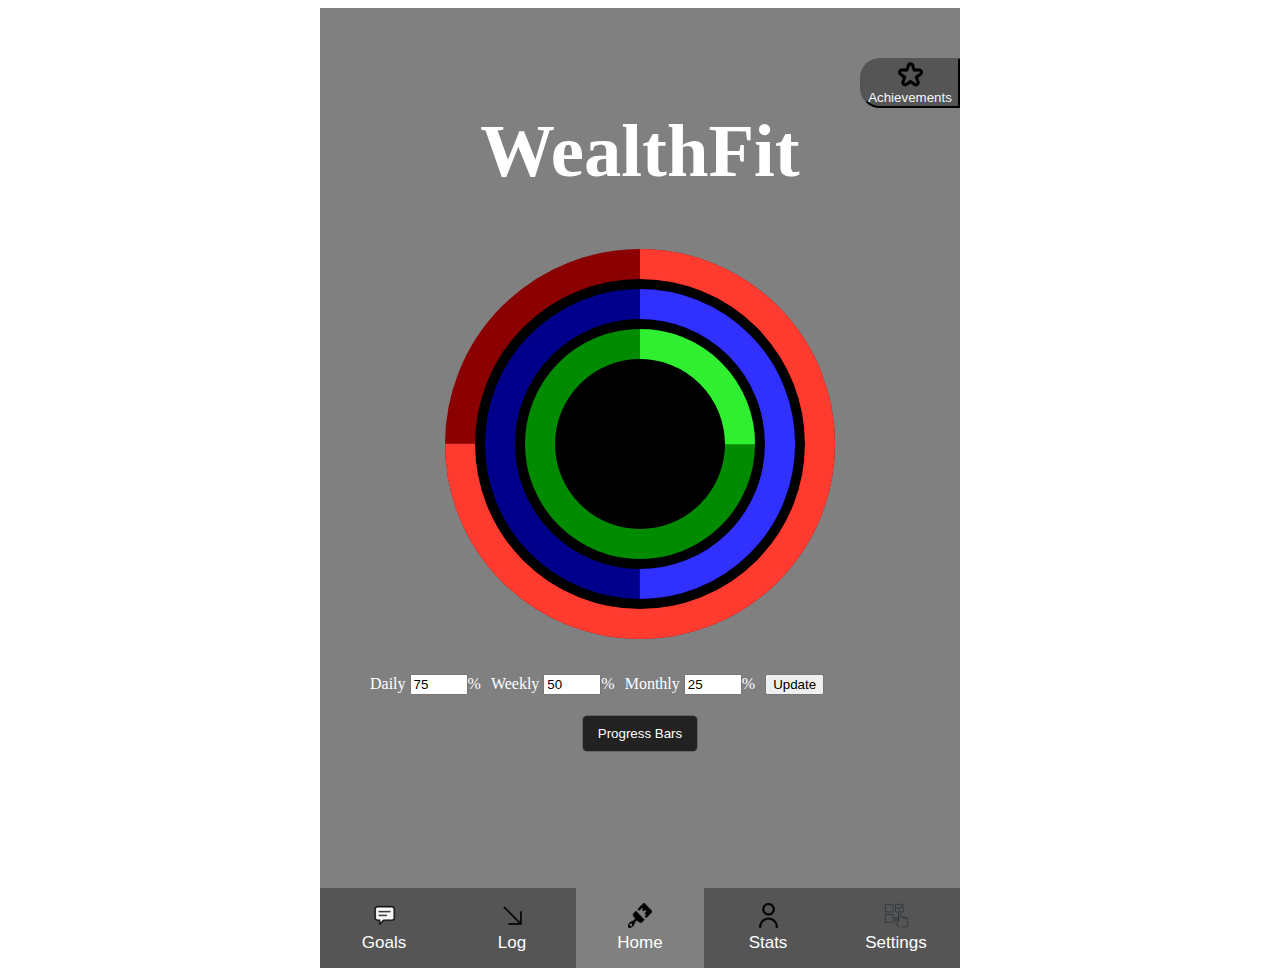
<file: 434/index.html>
<!DOCTYPE html>
<html lang="en">
  <head>
    <meta charset="UTF-8">
    <meta name="viewport" content="width=device-width, initial-scale=1.0">
    <title>Prototype - Home</title>
    <link rel="stylesheet" href="css/styles.css">
  </head>

  <body>
    <div class="device">
      <!-- Home Content with Progress Rings -->
      <div id="Home" class="tabcontent" style="display: block;">
        <h1>WealthFit</h1>
        <button class="achievements">
          <img src="assets/star.png" class="icon" alt="star"/>
          <br />Achievements
        </button>
        
        <div class="rings" id="rings">
          <svg width="400" height="400">
            <circle class="ringbg" cx="200" cy="200" r="180" stroke="#8B0000" stroke-width="30"/>
            <circle class="ringfill" id="daily" cx="200" cy="200" r="180" stroke="#FF3B30" stroke-width="30"/>
          </svg>

          <svg width="400" height="400">
            <circle class="ringbg" cx="200" cy="200" r="140" stroke="#00008B" stroke-width="30"/>
            <circle class="ringfill" id="weekly" cx="200" cy="200" r="140" stroke="#3030FF" stroke-width="30"/>
          </svg>

          <svg width="400" height="400">
            <circle class="ringbg" cx="200" cy="200" r="100" stroke="#008B00" stroke-width="30"/>
            <circle class="ringfill" id="monthly" cx="200" cy="200" r="100" stroke="#30EE30" stroke-width="30"/>
          </svg>
        </div>

        <div class="bars" id="bars">
          <div class="bar"><div class="bar-fill" id="dailybar" style="background:#FF3B30"></div></div>
          <div class="bar"><div class="bar-fill" id="weeklybar" style="background:#3030FF"></div></div>
          <div class="bar"><div class="bar-fill" id="monthlybar" style="background:#30EE30"></div></div>
        </div>

        <div class="controls">
          <label>Daily <input type="number" min="0" max="100" value="75" id="input1">% </label>
          <label>Weekly <input type="number" min="0" max="100" value="50" id="input2">% </label>
          <label>Monthly <input type="number" min="0" max="100" value="25" id="input3">% </label>
          <button onclick="updateRings()">Update</button>
        </div>

        <button class="toggle-btn" onclick="toggle()">Progress Bars</button>
      </div>

      <!-- Bottom Navigation -->
      <button class="tablink" onclick="window.location.href='goals.html'">
        <img src="assets/text_icon.png" class="icon" alt="goals"/>
        <br />Goals
      </button>
      <button class="tablink" onclick="window.location.href='log.html'">
        <img src="assets/lower_right_icon.png" class="icon" alt="log"/>
        <br />Log
      </button>
      <button class="tablink" style="background-color: grey;">
        <img src="assets/colors_icon.png" class="icon" alt="home" />
        <br />Home
      </button>
      <button class="tablink" onclick="window.location.href='stats.html'">
        <img src="assets/user.png" class="icon" alt="stats" />
        <br />Stats
      </button>
      <button class="tablink" onclick="window.location.href='settings.html'">
        <img src="assets/choices_icon.png" class="icon" alt="settings"/>
        <br />Settings
      </button>
    </div>

    <script src="js/main.js"></script>
  </body>
</html>
</file>
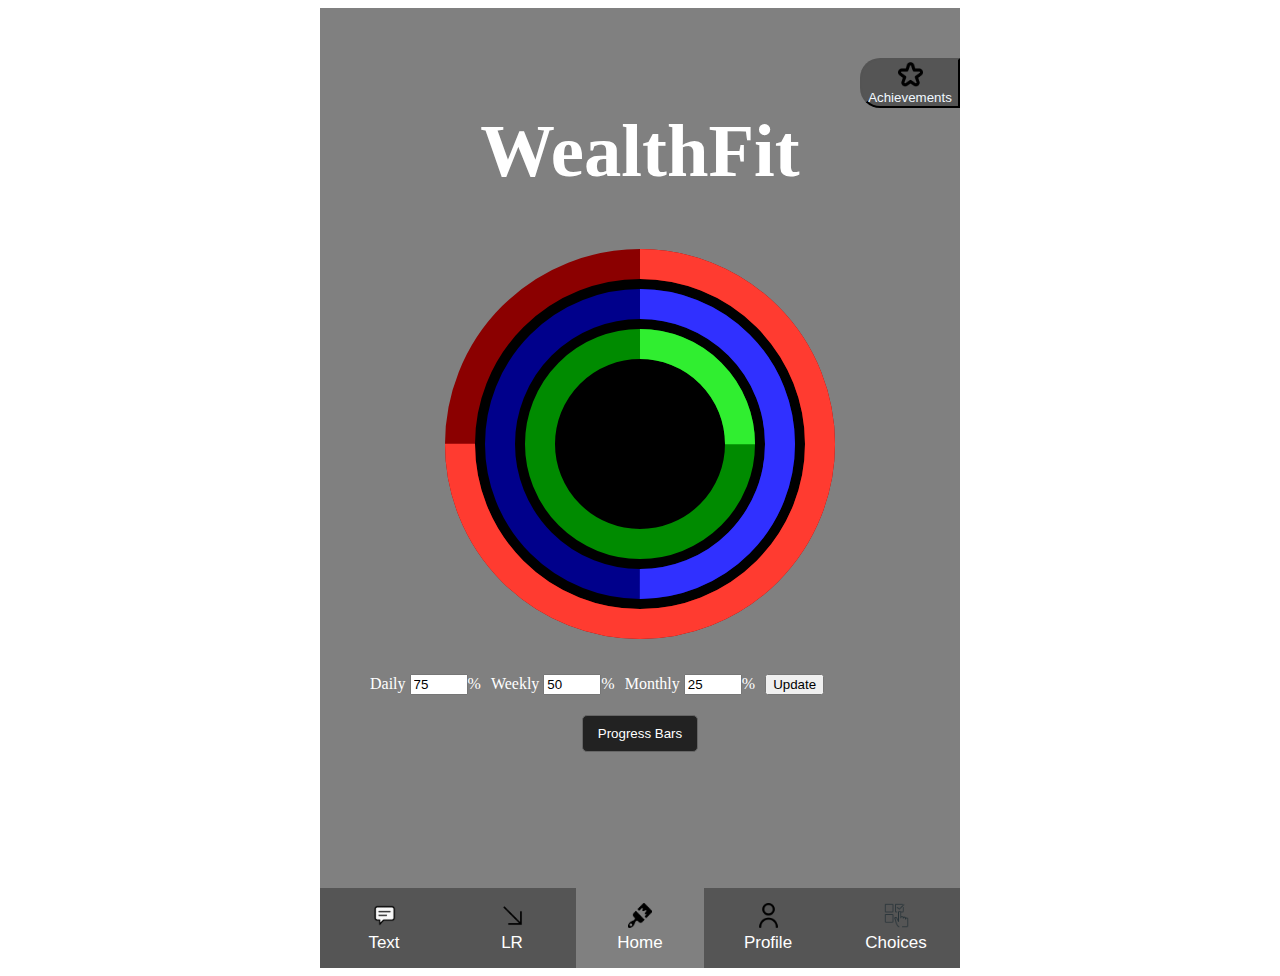
<file: 434/Example App.html>
<!DOCTYPE html>
<html lang="en">
  <head>
    <title>Prototype</title>
    <style>
      .device {
        margin: auto;
        width: 640px;
        height: 960px;
        overflow: hidden;
        background-color: powderblue;
        position: relative;
      }

      h1 {
        font-size: 56pt;
      }

      .tablink {
        background-color: #555;
        color: white;
        float: left;
        border: none;
        outline: none;
        cursor: pointer;
        padding: 14px 16px;
        font-size: 17px;
        width: 20%;
        height: 80px;
      }

      .tablink:hover {
        background-color: #777;
      }
    /*Styled buttons/tabs, some code structure taken from w3schools @ https://www.w3schools.com/howto/howto_js_tab_header.asp */
      .tabcontent {
        color: white;
        display: none;
        padding: 50px;
        text-align: center;
        height: 780px;
      }

      #Text {
        background-color: red;
      }
      #LR {
        background-color: orange;
      }
      #Colors {
        background-color: grey;
      }
      #Profile {
        background-color: green;
      }
      #Choices {
        background-color: blue;
      }

      .icon {
        height: 25px;
      }

      .clickable-image {
        height: 120px;
        cursor: pointer;
        border: 2px solid transparent;
        border-radius: 5px;
        transition: border-color 0.3s, transform 0.2s;
      }

      .clickable-image:hover {
        transform: scale(1.1);
      }

      .rings {
        position: relative;
        width: 400px;
        height: 400px;
        margin: auto;
      }

      svg {
        transform: rotate(-90deg); /* Start at top */
        position: absolute;
        top: 0;
        left: 0;
      }

      .ringback {
        stroke: #444;
        fill: none;
      }

      .ringfill {
        fill: none;
        stroke-linecap: butt;
      }

      .controls {
        margin-top: 30px;
        display: flex;
        gap: 10px;
      }

      input[type="number"] {
        width: 50px;
      }

      .toggle-btn {
        margin-top: 20px;
        background: #222222;
        color: white;
        border: 1px solid #666666;
        padding: 10px 15px;
        border-radius: 5px;
      }

      .bars {
        display: none;
        flex-direction: column;
        gap: 40px;
        width: 500px;
        margin:auto;
      }

      .bar {
        background: #222222;
        height: 50px;
        border-radius: 20px;
        overflow: hidden;
      }

      .bar-fill {
        height: 100%;
        width: 0%;
      }

      .achievements {
        position: absolute;
        top: 50px;
        height: 50px;
        width: 100px;
        background-color: #555555;
        right: 0px;
        border-top-left-radius: 20px;
        border-bottom-left-radius: 20px;
        color: aliceblue;
      }
    </style>
  </head>

  <body>
    <div class="device">
      <!-- TAB 1 -->
      <div id="Text" class="tabcontent">
        <h1>Text Screen</h1>
        <div style="height: 700px; width: 500px; overflow: auto; padding: 10px">
          Lorem ipsum dolor sit amet, consectetur adipiscing elit. Fusce turpis
          risus, feugiat at congue et, vehicula in quam. Vestibulum ante ipsum
          primis in faucibus orci luctus et ultrices posuere cubilia curae; In
          cursus accumsan porta. Suspendisse nisi odio, aliquet ut risus ut,
          vestibulum sodales tortor. Mauris efficitur egestas porta. Morbi
          luctus, velit sed sodales blandit, leo risus condimentum orci, eget
          tristique augue purus id mi. Nulla lobortis et felis sit amet
          sagittis. Aliquam erat volutpat. Integer arcu nisl, eleifend placerat
          sapien eu, tincidunt tempor turpis. Donec nulla urna, faucibus non
          molestie pulvinar, tristique vel nunc. Aliquam in fringilla sapien.
          Nam malesuada mi eu mauris efficitur, at consectetur est consectetur.
          Vivamus aliquam turpis ac viverra ultrices. Nunc sed quam in erat
          dapibus egestas. In vitae dolor et libero gravida gravida. Vivamus id
          velit hendrerit risus egestas molestie. Integer auctor tincidunt diam,
          eget consectetur urna tincidunt at. In vitae hendrerit risus, tempor
          tincidunt libero. Nam vitae volutpat magna. Nulla vulputate dictum
          dolor sit amet sodales. In non ornare nibh. Integer quis turpis
          tellus. Sed dapibus pellentesque pellentesque. Nullam et blandit diam.
          Vestibulum efficitur vehicula ex, sed commodo nibh mollis non. Nunc in
          magna a mauris posuere dictum vitae et est. Mauris aliquam mattis
          massa vel imperdiet. Sed eget scelerisque enim. Curabitur at mattis
          nibh. Vivamus at mi est. Nam molestie leo erat, at vestibulum mi
          varius id. Nunc in libero nec leo eleifend varius. Donec sagittis
          scelerisque erat nec tempus. Interdum et malesuada fames ac ante ipsum
          primis in faucibus. Donec convallis semper mi at aliquet. Nunc quis
          nulla ac mi tincidunt molestie. Nullam posuere efficitur sem, vel
          congue sem venenatis porta. Etiam mollis vestibulum eros, non
          tincidunt dui porta id. Nam vitae ipsum aliquam, elementum enim et,
          venenatis felis. Donec porta placerat faucibus. Proin viverra
          consequat tortor, sed imperdiet arcu viverra a. Morbi nec massa eget
          urna pulvinar maximus. Fusce ultrices nisi nec odio commodo maximus.
          Phasellus fringilla posuere libero sit amet blandit. In volutpat
          consectetur nisi, sit amet malesuada erat faucibus vel. Morbi suscipit
          laoreet augue, in elementum ipsum. Morbi egestas, sem nec faucibus
          eleifend, turpis est egestas risus, ac sodales purus lacus sit amet
          leo. In molestie neque vitae lorem vestibulum molestie. Nunc quis nisi
          vitae diam ultrices porttitor ut a libero. Sed sed ligula luctus diam
          laoreet vehicula a efficitur lectus. Vivamus placerat varius viverra.
          Nunc fermentum nisl quis lorem molestie commodo. In hac habitasse
          platea dictumst. Curabitur sit amet risus aliquet, aliquam nisl ut,
          condimentum metus. Duis tellus nisi, rutrum in lacus eu, tincidunt
          dictum felis. Sed ut ligula auctor, laoreet orci sit amet, consectetur
          felis. Donec facilisis rhoncus dolor quis hendrerit. Suspendisse sit
          amet rutrum felis. Sed vel augue accumsan, sagittis enim interdum,
          aliquam augue. Donec sit amet ultrices leo. Pellentesque consectetur
          porta risus eu ultricies. Curabitur at consectetur neque, et finibus
          quam. Nullam vitae orci sit amet libero rhoncus porta. Donec volutpat
          dolor id ex commodo dignissim. Phasellus ut mauris lacus. Donec
          convallis, sapien ac rhoncus condimentum, turpis lacus congue sem,
          eget feugiat urna dui vel nisl. Etiam mollis, nibh dapibus imperdiet
          finibus, nunc quam dignissim sem, quis porttitor sapien quam vitae
          nulla. Phasellus pretium malesuada risus ac dapibus. Praesent quis
          tellus vel felis tristique volutpat sit amet et dolor. In hac
          habitasse platea dictumst. Vivamus in scelerisque augue, luctus
          interdum mi. Curabitur faucibus mollis turpis sed sagittis. Cras
          commodo suscipit erat, at maximus dolor dapibus a. Etiam fringilla
          dapibus ultrices. Nunc interdum nibh justo, ut bibendum lorem vehicula
          non. Nunc magna ante, elementum sit amet auctor a, consectetur sit
          amet quam. Ut feugiat id ipsum quis laoreet. Maecenas tincidunt
          facilisis tellus non tristique. Fusce rhoncus erat ac mi consectetur
          condimentum. Donec id turpis eu nisl iaculis ultricies. Maecenas ut
          metus vitae velit porttitor iaculis ut id dui. Donec convallis
          tincidunt faucibus. Etiam ut libero felis. Cras egestas ex dui, et
          viverra ante consectetur ut. Donec tincidunt risus nec massa
          elementum, vitae congue nisl lacinia. Curabitur tincidunt quam non
          metus ultrices ullamcorper. Etiam aliquam porttitor dui, id porttitor
          erat sagittis a. Praesent sit amet convallis arcu. Quisque ornare sem
          nec cursus dictum. Nunc id ipsum felis. Aliquam sem arcu, dictum sed
          magna et, lobortis rutrum nulla. Fusce rutrum purus magna, at bibendum
          nisi ornare nec. Nulla varius sodales venenatis.
        </div>
      </div>

      <!-- TAB 2 -->
      <div id="LR" class="tabcontent">
        <h1>Text in Lower Right Corner</h1>
        <div
          style="
            position: absolute;
            bottom: 100px;
            right: 50px;
            text-align: right;
          "
        >
          <p>Down Here</p>
        </div>
      </div>

      <!-- TAB 3 -->
      <div id="Colors" class="tabcontent">
        <h1>WealthFit</h1>
        <button class="achievements">
          <img src ="assets/star.png" class="icon" alt = 'star'/>
          <br />Achievements
        </button>
        
        <div class="rings" id = 'rings'>

        <svg width="400" height="400">
          <circle class="ringbg" cx="200" cy="200" r="180" stroke="#8B0000" stroke-width="30"/>
          <circle class="ringfill" id="daily" cx="200" cy="200" r="180" stroke="#FF3B30" stroke-width="30"/>
        </svg>

        <svg width="400" height="400">
          <circle class="ringbg" cx="200" cy="200" r="140" stroke="#00008B" stroke-width="30"/>
          <circle class="ringfill" id="weekly" cx="200" cy="200" r="140" stroke="#3030FF" stroke-width="30"/>
        </svg>

        <svg width="400" height="400">
          <circle class="ringbg" cx="200" cy="200" r="100" stroke="#008B00" stroke-width="30"/>
          <circle class="ringfill" id="monthly" cx="200" cy="200" r="100" stroke="#30EE30" stroke-width="30"/>
        </svg>
      </div>

      <div class="bars" id="bars">
        <div class="bar"><div class="bar-fill" id="dailybar" style="background:#FF3B30"></div></div>
        <div class="bar"><div class="bar-fill" id="weeklybar" style="background:#3030FF"></div></div>
        <div class="bar"><div class="bar-fill" id="monthlybar" style="background:#30EE30"></div></div>
      </div>

      <div class="controls">
        <label>Daily <input type="number" min="0" max="100" value="75" id="input1">% </label>
        <label>Weekly <input type="number" min="0" max="100" value="50" id="input2">% </label>
        <label>Monthly <input type="number" min="0" max="100" value="25" id="input3">% </label>
        <button onclick="updateRings()">Update</button>
      </div>

      <button class="toggle-btn" onclick="toggle()">Progress Bars</button>

      <script>
        let showingRings = true;

        function setProgress(ringId, percent, radius) {
          const circle = document.getElementById(ringId);
          const circumference = 2 * Math.PI * radius;
          const offset = circumference * (1 - percent / 100);
          circle.style.strokeDasharray = circumference;
          circle.style.strokeDashoffset = offset;
        }

        function setBarProgress(barId, percent) {
          const bar = document.getElementById(barId);
          bar.style.width = percent + '%';
        }

        function updateRings() {
          const val1 = document.getElementById('input1').value;
          const val2 = document.getElementById('input2').value;
          const val3 = document.getElementById('input3').value;

          setProgress('daily', val1, 180);
          setProgress('weekly', val2, 140);
          setProgress('monthly', val3, 100);
          setBarProgress('dailybar', val1);
          setBarProgress('weeklybar', val2);
          setBarProgress('monthlybar', val3);
        }

        function setBarProgress(barId, percent) {
          const bar = document.getElementById(barId);
          bar.style.width = percent + '%';
        }

        function toggle() {
          showingRings = !showingRings;
          if(showingRings){
            document.getElementById('rings').style.display = 'block';
          document.getElementById('bars').style.display = 'none';
          document.querySelector('.toggle-btn').textContent = 'Progress Bars';
          }else{
            document.getElementById('rings').style.display = 'none';
            document.getElementById('bars').style.display ='flex';
            document.querySelector('.toggle-btn').textContent ='Progress Rings';
          }
          
        }

        updateRings();

        </script>
      </div>

      <!-- TAB 4 -->
      <div id="Profile" class="tabcontent">
        <h1>User Profile</h1>
        <img
          src="assets/profile_icon.png"
          class="clickable-image"
          onclick="profileImageClicked('ProfileNotification')"
          alt="Click me!"
        />
        <p style="font-weight: bold; font-size: 46px">John Doe</p>

        <div style="
            display: none;
            background-color: grey;
            width: fit-content;
            padding: 10px;
            align-items: center;
            gap:20px;
            justify-content: center;
            margin: 0 auto;"
          id="ProfileNotification"
        >
          <p style="font-size: 20px; margin: 0">You got a notification</p>
          <button
            onclick="document.getElementById('ProfileNotification').style.display = 'none';"
          >
            Dismiss
          </button>
        </div>
      </div>

      <!-- TAB 5 -->
      <div id="Choices" class="tabcontent">
        <h1>Choices Screen</h1>
        <h1>Appetizer:</h1>
        <input type="radio" id="salad" name="appetizer" value="Salad" />
        <label for="salad">Salad</label><br />
        <input type="radio" id="soup" name="appetizer" value="Soup" />
        <label for="soup">Soup</label><br />

        <h1>Entree:</h1>
        <select name="entrees" id="entrees">
          <option value="Steak">Steak</option>
          <option value="Chicken">Chicken</option>
          <option value="Fish">Fish</option>
          <option value="Vegetarian">Vegetarian</option>
        </select>

        <br /><br />
        <button onclick="showSelection()">Show Selection</button>
        <br />
        <textarea
          id="selectionResult"
          rows="3"
          cols="40"
          readonly
          style="margin-top: 10px"
        ></textarea>
      </div>

      
      <!-- BOTTOM NAVIGATION, some code structure taken from w3schools @ https://www.w3schools.com/howto/howto_js_tab_header.asp  -->
      <button class="tablink" onclick="openTab('Text', this, 'red')">
        <img src="assets/text_icon.png" class="icon" alt = 'text'/>
        <br />Text
      </button>
      <button class="tablink" onclick="openTab('LR', this, 'orange')">
        <img src="assets/lower_right_icon.png" class="icon" alt = 'lr'/>
        <br />LR
      </button>
      <button class="tablink" onclick="openTab('Colors', this, 'grey')" id="defaultOpen">
        <img src="assets/colors_icon.png" class="icon" alt = 'choices' />
        <br />Home
      </button>
      <button class="tablink" onclick="openTab('Profile', this, 'green')">
        <img src="assets/user.png" class="icon" alt = 'choices' />
        <br />Profile
      </button>
      <button class="tablink" onclick="openTab('Choices', this, 'blue')" >
        <img src ="assets/choices_icon.png" class="icon" alt = 'choices'/>
        <br />Choices
      </button>
      

      <!-- SHARED SCRIPT, some code structure taken from w3schools @ https://www.w3schools.com/howto/howto_js_tab_header.asp -->
      <script>
        function openTab(name, elmnt, color) {
          var i, tabcontent, tablinks;
          tabcontent = document.getElementsByClassName("tabcontent");
          for (i = 0; i < tabcontent.length; i++) {
            tabcontent[i].style.display = "none";
          }
          tablinks = document.getElementsByClassName("tablink");
          for (i = 0; i < tablinks.length; i++) {
            tablinks[i].style.backgroundColor = "";
          }
          document.getElementById(name).style.display = "block";
          elmnt.style.backgroundColor = color;
        }

        function profileImageClicked(id) {
          if (id) {
            var el = document.getElementById(id);
            if (el) el.style.display = "flex";
          }
        }

        function showSelection() {
          const appetizer = document.querySelector(
            'input[name="appetizer"]:checked'
          );
          const entree = document.getElementById("entrees").value;
          let result = "";
          if (appetizer) {
            result += "Appetizer: " + appetizer.value + "\n";
          } else {
            result += "Appetizer: (none selected)\n";
          }
          result += "Entree: " + entree;
          document.getElementById("selectionResult").value = result;
        }


        document.getElementById("defaultOpen").click();
      </script>
    </div>
  </body>
</html>
</file>
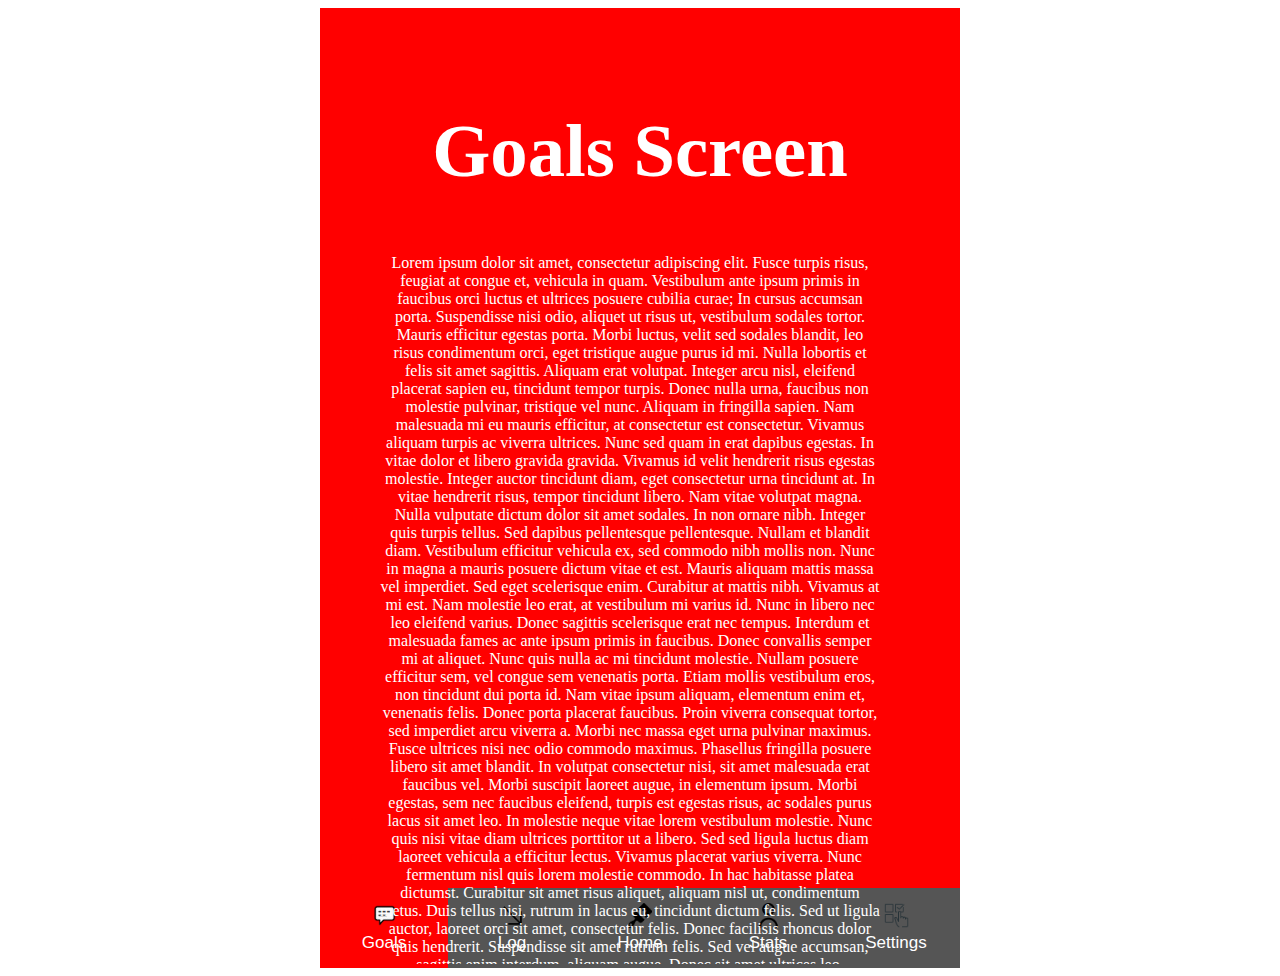
<file: 434/goals.html>
<!DOCTYPE html>
<html lang="en">
  <head>
    <meta charset="UTF-8">
    <meta name="viewport" content="width=device-width, initial-scale=1.0">
    <title>Prototype - Goals</title>
    <link rel="stylesheet" href="css/styles.css">
  </head>

  <body>
    <div class="device">
      <!-- Goals Content -->
      <div id="Goals" class="tabcontent" style="display: block;">
        <h1>Goals Screen</h1>
        <div style="height: 700px; width: 500px; overflow: auto; padding: 10px">
          Lorem ipsum dolor sit amet, consectetur adipiscing elit. Fusce turpis
          risus, feugiat at congue et, vehicula in quam. Vestibulum ante ipsum
          primis in faucibus orci luctus et ultrices posuere cubilia curae; In
          cursus accumsan porta. Suspendisse nisi odio, aliquet ut risus ut,
          vestibulum sodales tortor. Mauris efficitur egestas porta. Morbi
          luctus, velit sed sodales blandit, leo risus condimentum orci, eget
          tristique augue purus id mi. Nulla lobortis et felis sit amet
          sagittis. Aliquam erat volutpat. Integer arcu nisl, eleifend placerat
          sapien eu, tincidunt tempor turpis. Donec nulla urna, faucibus non
          molestie pulvinar, tristique vel nunc. Aliquam in fringilla sapien.
          Nam malesuada mi eu mauris efficitur, at consectetur est consectetur.
          Vivamus aliquam turpis ac viverra ultrices. Nunc sed quam in erat
          dapibus egestas. In vitae dolor et libero gravida gravida. Vivamus id
          velit hendrerit risus egestas molestie. Integer auctor tincidunt diam,
          eget consectetur urna tincidunt at. In vitae hendrerit risus, tempor
          tincidunt libero. Nam vitae volutpat magna. Nulla vulputate dictum
          dolor sit amet sodales. In non ornare nibh. Integer quis turpis
          tellus. Sed dapibus pellentesque pellentesque. Nullam et blandit diam.
          Vestibulum efficitur vehicula ex, sed commodo nibh mollis non. Nunc in
          magna a mauris posuere dictum vitae et est. Mauris aliquam mattis
          massa vel imperdiet. Sed eget scelerisque enim. Curabitur at mattis
          nibh. Vivamus at mi est. Nam molestie leo erat, at vestibulum mi
          varius id. Nunc in libero nec leo eleifend varius. Donec sagittis
          scelerisque erat nec tempus. Interdum et malesuada fames ac ante ipsum
          primis in faucibus. Donec convallis semper mi at aliquet. Nunc quis
          nulla ac mi tincidunt molestie. Nullam posuere efficitur sem, vel
          congue sem venenatis porta. Etiam mollis vestibulum eros, non
          tincidunt dui porta id. Nam vitae ipsum aliquam, elementum enim et,
          venenatis felis. Donec porta placerat faucibus. Proin viverra
          consequat tortor, sed imperdiet arcu viverra a. Morbi nec massa eget
          urna pulvinar maximus. Fusce ultrices nisi nec odio commodo maximus.
          Phasellus fringilla posuere libero sit amet blandit. In volutpat
          consectetur nisi, sit amet malesuada erat faucibus vel. Morbi suscipit
          laoreet augue, in elementum ipsum. Morbi egestas, sem nec faucibus
          eleifend, turpis est egestas risus, ac sodales purus lacus sit amet
          leo. In molestie neque vitae lorem vestibulum molestie. Nunc quis nisi
          vitae diam ultrices porttitor ut a libero. Sed sed ligula luctus diam
          laoreet vehicula a efficitur lectus. Vivamus placerat varius viverra.
          Nunc fermentum nisl quis lorem molestie commodo. In hac habitasse
          platea dictumst. Curabitur sit amet risus aliquet, aliquam nisl ut,
          condimentum metus. Duis tellus nisi, rutrum in lacus eu, tincidunt
          dictum felis. Sed ut ligula auctor, laoreet orci sit amet, consectetur
          felis. Donec facilisis rhoncus dolor quis hendrerit. Suspendisse sit
          amet rutrum felis. Sed vel augue accumsan, sagittis enim interdum,
          aliquam augue. Donec sit amet ultrices leo. Pellentesque consectetur
          porta risus eu ultricies. Curabitur at consectetur neque, et finibus
          quam. Nullam vitae orci sit amet libero rhoncus porta. Donec volutpat
          dolor id ex commodo dignissim. Phasellus ut mauris lacus. Donec
          convallis, sapien ac rhoncus condimentum, turpis lacus congue sem,
          eget feugiat urna dui vel nisl. Etiam mollis, nibh dapibus imperdiet
          finibus, nunc quam dignissim sem, quis porttitor sapien quam vitae
          nulla. Phasellus pretium malesuada risus ac dapibus. Praesent quis
          tellus vel felis tristique volutpat sit amet et dolor. In hac
          habitasse platea dictumst. Vivamus in scelerisque augue, luctus
          interdum mi. Curabitur faucibus mollis turpis sed sagittis. Cras
          commodo suscipit erat, at maximus dolor dapibus a. Etiam fringilla
          dapibus ultrices. Nunc interdum nibh justo, ut bibendum lorem vehicula
          non. Nunc magna ante, elementum sit amet auctor a, consectetur sit
          amet quam. Ut feugiat id ipsum quis laoreet. Maecenas tincidunt
          facilisis tellus non tristique. Fusce rhoncus erat ac mi consectetur
          condimentum. Donec id turpis eu nisl iaculis ultricies. Maecenas ut
          tempus lacus, nec posuere sem. Nunc placerat interdum enim, at
          fringilla tortor tincidunt vitae. Integer ultrices magna id libero
          cursus, eu pretium turpis facilisis. Nunc vulputate lacus porta
          commodo sollicitudin. Quisque mattis lacus quis eros gravida lobortis.
          Morbi sit amet malesuada eros.
        </div>
      </div>

      <!-- Bottom Navigation -->
      <button class="tablink" style="background-color: red;">
        <img src="assets/text_icon.png" class="icon" alt="goals"/>
        <br />Goals
      </button>
      <button class="tablink" onclick="window.location.href='log.html'">
        <img src="assets/lower_right_icon.png" class="icon" alt="log"/>
        <br />Log
      </button>
      <button class="tablink" onclick="window.location.href='index.html'">
        <img src="assets/colors_icon.png" class="icon" alt="home" />
        <br />Home
      </button>
      <button class="tablink" onclick="window.location.href='stats.html'">
        <img src="assets/user.png" class="icon" alt="stats" />
        <br />Stats
      </button>
      <button class="tablink" onclick="window.location.href='settings.html'">
        <img src="assets/choices_icon.png" class="icon" alt="settings"/>
        <br />Settings
      </button>
    </div>

    <script src="js/main.js"></script>
  </body>
</html>
</file>
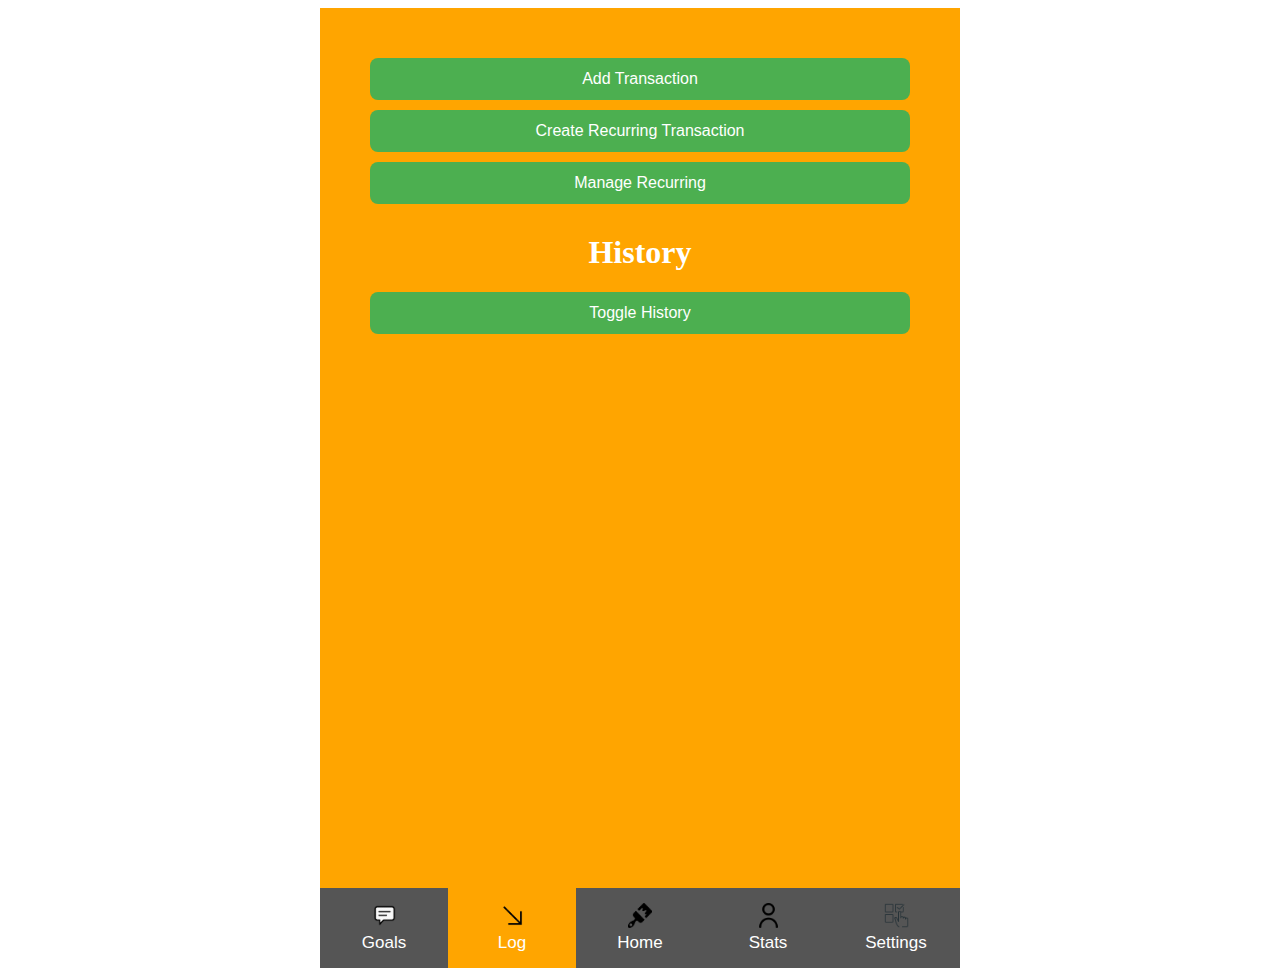
<file: 434/log.html>
<!DOCTYPE html>
<html lang="en">
  <head>
    <meta charset="UTF-8">
    <meta name="viewport" content="width=device-width, initial-scale=1.0">
    <title>Prototype - Log</title>
    <link rel="stylesheet" href="css/styles.css">
  </head>

  <body>
    <div class="device">
      <!-- Log/Expenses Content -->
      <div id="Log" class="tabcontent" style="display: block;">
        <div class="addNewTransaction">
          <button id="addTransactionBtn" class="btn" onclick="addTransaction()">Add Transaction</button>
          <button id="createRecurringTransactionBtn" class="btn" onclick="createRecurringTransaction()">Create Recurring Transaction</button>
          <button id="manageRecurringBtn" class="btn" onclick="showManageRecurring()">Manage Recurring</button>
        </div>

        <div id="add-input-container" class="input-container" style="display: none">
          <select id="categorySelect" class="input-field">
            <option value="spent">Spent</option>
            <option value="gained">Gained</option>
          </select>
          <input type="text" id="titleInput" class="input-field" placeholder="Title">
          <input type="number" id="amountInput" class="input-field" placeholder="Amount">
          <input type="date" id="dateInput" class="input-field" placeholder="Date">
          <input type="time" id="timeInput" class="input-field" placeholder="Time"> 
          <button class="btn" onclick="enterExpense()">Enter</button>
          <button class="btn" onclick="cancelEnterExpense()">Cancel</button>
        </div>

        <div id="create-input-container" class="input-container" style="display: none">
          <select id="createCategorySelect" class="input-field">
            <option value="spent">Spent</option>
            <option value="gained">Gained</option>
          </select>
          <input type="text" id="createTitleInput" class="input-field" placeholder="Title">
          <input type="number" id="createAmountInput" class="input-field" placeholder="Amount">
          <button class="btn" onclick="createExpense()">Create</button>
          <button class="btn" onclick="cancelCreateExpense()">Cancel</button>    
        </div>

        <div id="error-message-container" class="error-message-container" style="display: none;">    
          <span class="error-message" style="color: red;"> Must complete all fields!</span>
        </div>
        <div id="created-message-container" class="created-message-container" style="display: none;">    
          <span class="created-message" style="color: green;"> Created successfully!</span>
        </div>

        <h1 style="font-size: 24pt; margin-top: 20px;">History</h1>
        <button class="btn" onclick="toggleHistory()">Toggle History</button>
        <div id="transactionHistory" class="history-container" style="display: none;">
          <!-- Transactions will be displayed here -->
        </div>
        
        <!-- Manage Recurring overlay -->
        <div id="manage-recurring-container" class="manage-overlay" style="display: none;">
          <div class="manage-header">
            <button class="btn" onclick="toggleDisplay('manage-recurring-container', 'none')">Back</button>
            <h2>Manage Recurring</h2>
          </div>
        
          <div id="recurringList" class="recurring-list">
            <!-- Recurring transactions will be rendered here -->
          </div>
        
          <div id="recurringEmpty" class="empty-state" style="display: none;">
            No recurring transactions yet.
          </div>
        </div>
      </div>

      <!-- Bottom Navigation -->
      <button class="tablink" onclick="window.location.href='goals.html'">
        <img src="assets/text_icon.png" class="icon" alt="goals"/>
        <br />Goals
      </button>
      <button class="tablink" style="background-color: orange;">
        <img src="assets/lower_right_icon.png" class="icon" alt="log"/>
        <br />Log
      </button>
      <button class="tablink" onclick="window.location.href='index.html'">
        <img src="assets/colors_icon.png" class="icon" alt="home" />
        <br />Home
      </button>
      <button class="tablink" onclick="window.location.href='stats.html'">
        <img src="assets/user.png" class="icon" alt="stats" />
        <br />Stats
      </button>
      <button class="tablink" onclick="window.location.href='settings.html'">
        <img src="assets/choices_icon.png" class="icon" alt="settings"/>
        <br />Settings
      </button>
    </div>

    <script src="js/main.js"></script>
  </body>
</html>
</file>
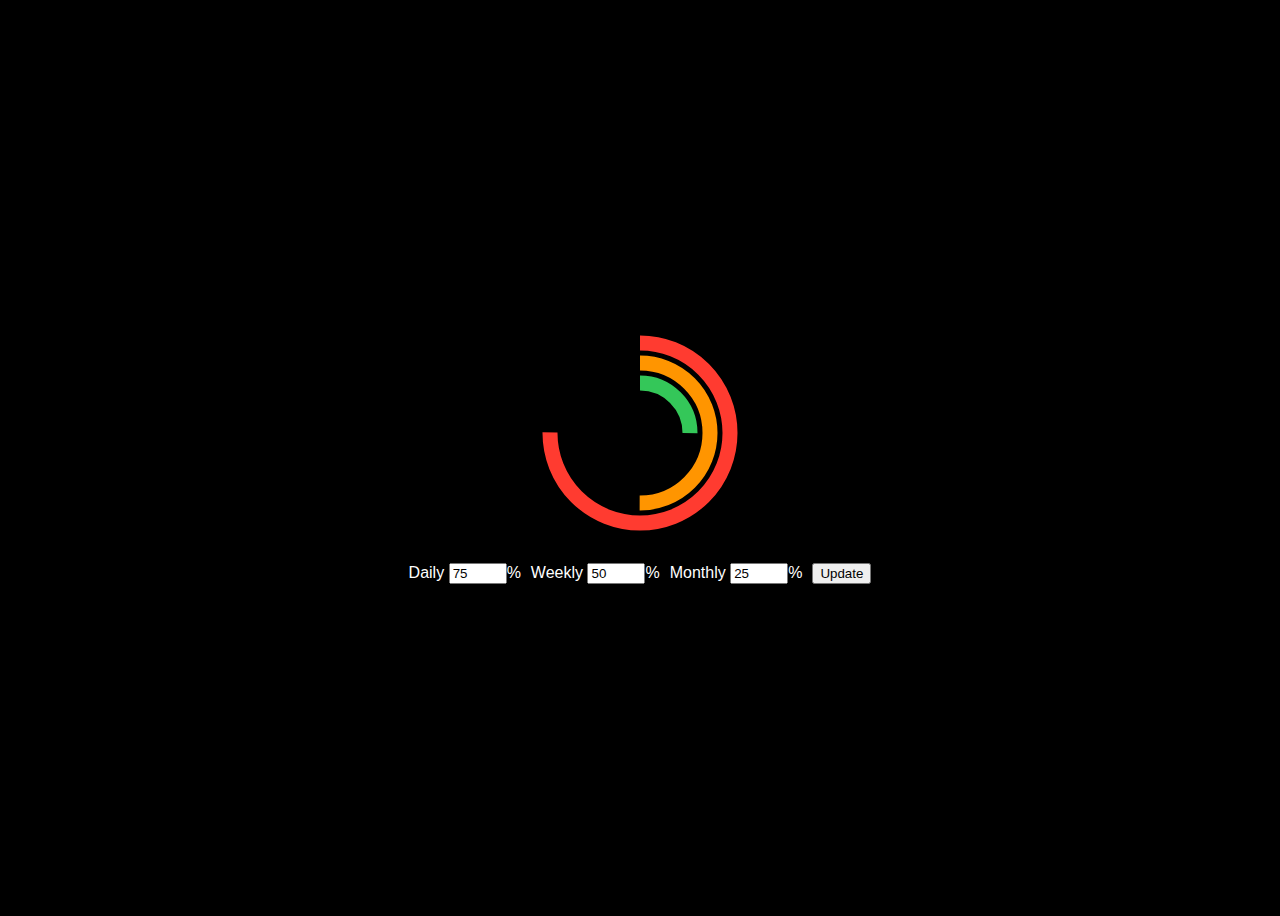
<file: 434/rings.html>
<!DOCTYPE html>
<html lang="en">
<head>
  <meta charset="UTF-8">
  <title>Fitness Progress Rings</title>
  <style>
    body {
      font-family: sans-serif;
      background: #000;
      color: white;
      display: flex;
      flex-direction: column;
      align-items: center;
      justify-content: center;
      height: 100vh;
    }

    .rings {
      position: relative;
      width: 200px;
      height: 200px;
    }

    svg {
      transform: rotate(-90deg); /* Start at top */
      position: absolute;
      top: 0;
      left: 0;
    }

    .ringback {
      stroke: #444;
      fill: none;
    }

    .ringfill {
      fill: none;
      stroke-linecap: butt;
    }

    .controls {
      margin-top: 30px;
      display: flex;
      gap: 10px;
    }

    input[type="number"] {
      width: 50px;
    }
  </style>
</head>
<body>

  <div class="rings">
    <!-- Outer Ring -->
    <svg width="200" height="200">
      <circle class="ringbg" cx="100" cy="100" r="90" stroke-width="15"/>
      <circle class="ringfill" id="daily" cx="100" cy="100" r="90" stroke="#FF3B30" stroke-width="15"/>
    </svg>

    <!-- Middle Ring -->
    <svg width="200" height="200">
      <circle class="ringbg" cx="100" cy="100" r="70" stroke-width="15"/>
      <circle class="ringfill" id="weekly" cx="100" cy="100" r="70" stroke="#FF9500" stroke-width="15"/>
    </svg>

    <!-- Inner Ring -->
    <svg width="200" height="200">
      <circle class="ring-bg" cx="100" cy="100" r="50" stroke-width="15"/>
      <circle class="ring-progress" id="monthly" cx="100" cy="100" r="50" stroke="#34C759" stroke-width="15"/>
    </svg>
  </div>

  <div class="controls">
    <label>Daily <input type="number" min="0" max="100" value="75" id="input1">% </label>
    <label>Weekly <input type="number" min="0" max="100" value="50" id="input2">% </label>
    <label>Monthly <input type="number" min="0" max="100" value="25" id="input3">% </label>
    <button onclick="updateRings()">Update</button>
  </div>

  <script>
    function setProgress(ringId, percent, radius) {
      const circle = document.getElementById(ringId);
      const circumference = 2 * Math.PI * radius;
      const offset = circumference * (1 - percent / 100);
      circle.style.strokeDasharray = circumference;
      circle.style.strokeDashoffset = offset;
    }

    function updateRings() {
      const val1 = document.getElementById('input1').value;
      const val2 = document.getElementById('input2').value;
      const val3 = document.getElementById('input3').value;

      setProgress('daily', val1, 90);
      setProgress('weekly', val2, 70);
      setProgress('monthly', val3, 50);
    }

    // Initialize on page load
    updateRings();
  </script>
</body>
</html>
</file>
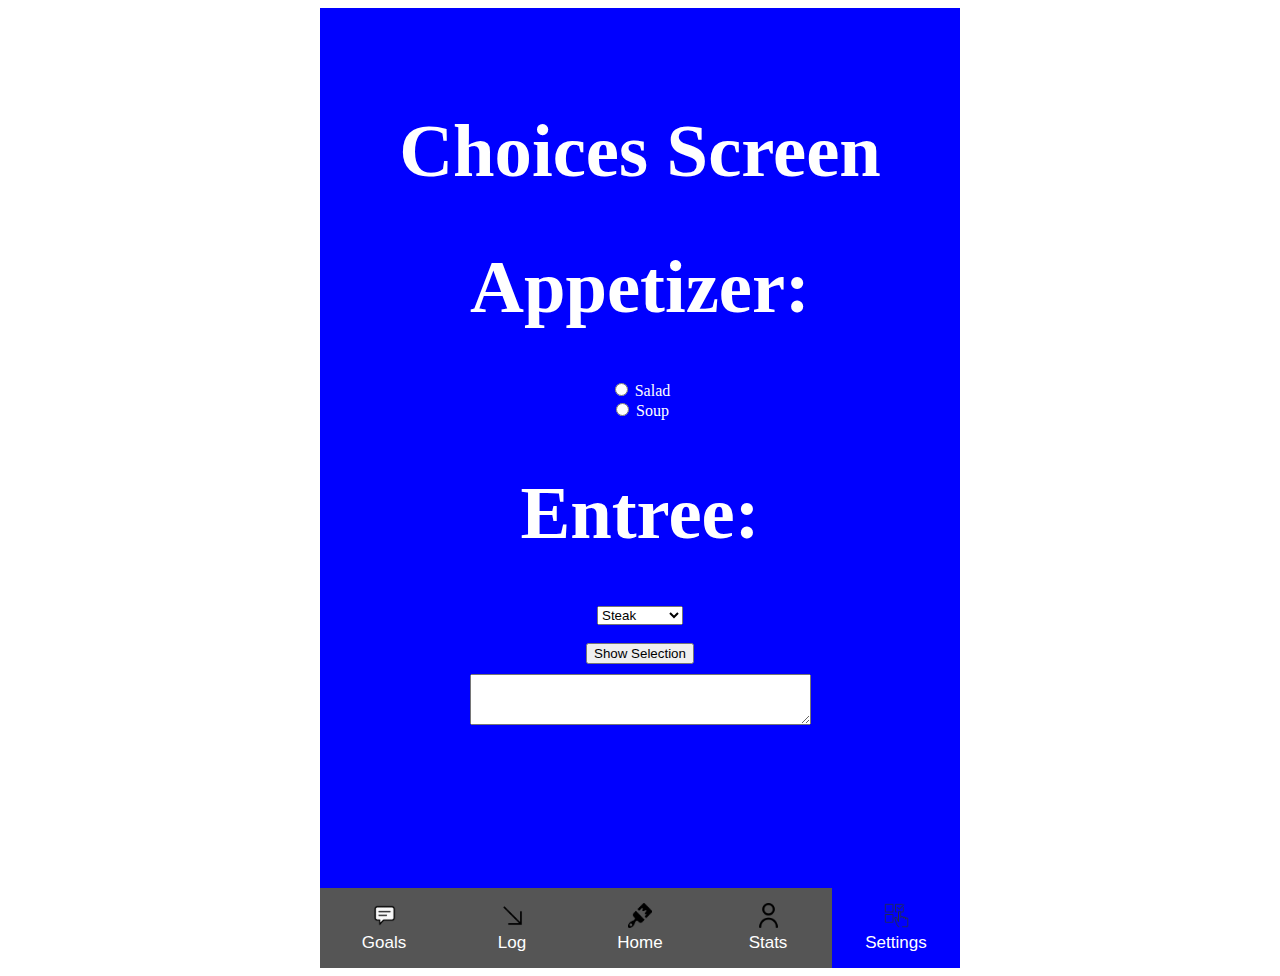
<file: 434/settings.html>
<!DOCTYPE html>
<html lang="en">
  <head>
    <meta charset="UTF-8">
    <meta name="viewport" content="width=device-width, initial-scale=1.0">
    <title>Prototype - Settings</title>
    <link rel="stylesheet" href="css/styles.css">
  </head>

  <body>
    <div class="device">
      <!-- Settings Content -->
      <div id="Settings" class="tabcontent" style="display: block;">
        <h1>Choices Screen</h1>
        <h1>Appetizer:</h1>
        <input type="radio" id="salad" name="appetizer" value="Salad" />
        <label for="salad">Salad</label><br />
        <input type="radio" id="soup" name="appetizer" value="Soup" />
        <label for="soup">Soup</label><br />

        <h1>Entree:</h1>
        <select name="entrees" id="entrees">
          <option value="Steak">Steak</option>
          <option value="Chicken">Chicken</option>
          <option value="Fish">Fish</option>
          <option value="Vegetarian">Vegetarian</option>
        </select>

        <br /><br />
        <button onclick="showSelection()">Show Selection</button>
        <br />
        <textarea
          id="selectionResult"
          rows="3"
          cols="40"
          readonly
          style="margin-top: 10px"
        ></textarea>
      </div>

      <!-- Bottom Navigation -->
      <button class="tablink" onclick="window.location.href='goals.html'">
        <img src="assets/text_icon.png" class="icon" alt="goals"/>
        <br />Goals
      </button>
      <button class="tablink" onclick="window.location.href='log.html'">
        <img src="assets/lower_right_icon.png" class="icon" alt="log"/>
        <br />Log
      </button>
      <button class="tablink" onclick="window.location.href='index.html'">
        <img src="assets/colors_icon.png" class="icon" alt="home" />
        <br />Home
      </button>
      <button class="tablink" onclick="window.location.href='stats.html'">
        <img src="assets/user.png" class="icon" alt="stats" />
        <br />Stats
      </button>
      <button class="tablink" style="background-color: blue;">
        <img src="assets/choices_icon.png" class="icon" alt="settings"/>
        <br />Settings
      </button>
    </div>

    <script src="js/main.js"></script>
  </body>
</html>
</file>
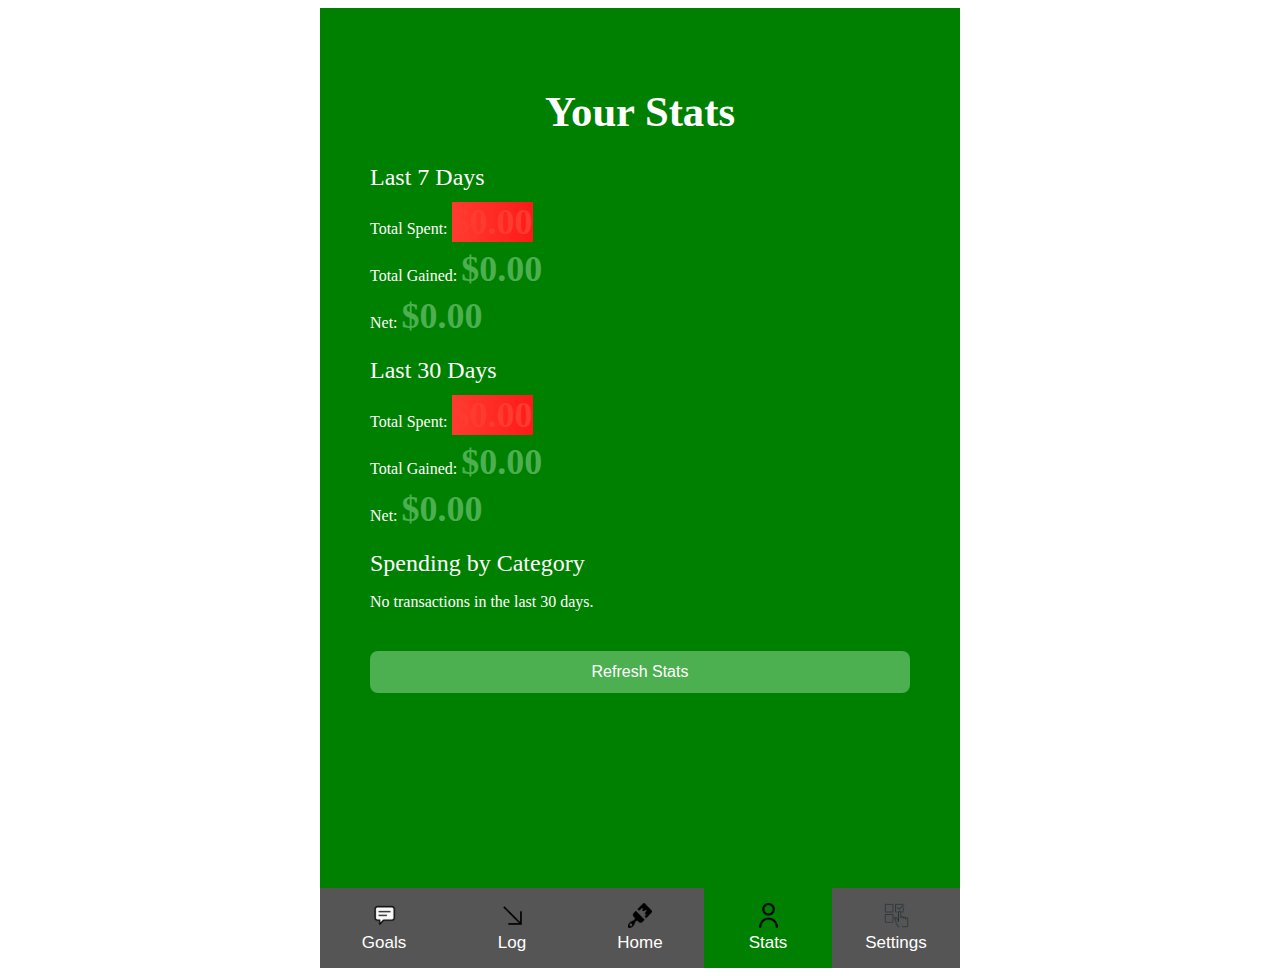
<file: 434/stats.html>
<!DOCTYPE html>
<html lang="en">
  <head>
    <meta charset="UTF-8">
    <meta name="viewport" content="width=device-width, initial-scale=1.0">
    <title>Prototype - Stats</title>
    <link rel="stylesheet" href="css/styles.css">
    <style>
      .stat-section {
        margin: 20px 0;
        text-align: left;
      }
      .stat-title {
        font-size: 24px;
        margin-bottom: 10px;
        color: white;
      }
      .stat-bar {
        background: #333;
        height: 30px;
        border-radius: 5px;
        margin: 10px 0;
        overflow: hidden;
        position: relative;
      }
      .stat-bar-fill {
        height: 100%;
        background: linear-gradient(90deg, #4CAF50, #45a049);
        transition: width 0.3s;
      }
      .stat-bar-label {
        position: absolute;
        left: 10px;
        top: 50%;
        transform: translateY(-50%);
        color: white;
        font-weight: bold;
      }
      .stat-number {
        font-size: 36px;
        font-weight: bold;
        color: #4CAF50;
      }
      .spent {
        color: #FF3B30 !important;
        background: linear-gradient(90deg, #FF3B30, #ff1a1a) !important;
      }
    </style>
  </head>

  <body>
    <div class="device">
      <!-- Stats Content -->
      <div id="Stats" class="tabcontent" style="display: block; overflow-y: auto;">
        <h1 style="font-size: 32pt;">Your Stats</h1>

        <!-- Last Week Stats -->
        <div class="stat-section">
          <div class="stat-title">Last 7 Days</div>
          <div>
            <p style="margin: 5px 0; color: white;">Total Spent: <span class="stat-number spent" id="week-spent">$0</span></p>
            <p style="margin: 5px 0; color: white;">Total Gained: <span class="stat-number" id="week-gained">$0</span></p>
            <p style="margin: 5px 0; color: white;">Net: <span class="stat-number" id="week-net">$0</span></p>
          </div>
        </div>

        <!-- Last Month Stats -->
        <div class="stat-section">
          <div class="stat-title">Last 30 Days</div>
          <div>
            <p style="margin: 5px 0; color: white;">Total Spent: <span class="stat-number spent" id="month-spent">$0</span></p>
            <p style="margin: 5px 0; color: white;">Total Gained: <span class="stat-number" id="month-gained">$0</span></p>
            <p style="margin: 5px 0; color: white;">Net: <span class="stat-number" id="month-net">$0</span></p>
          </div>
        </div>

        <!-- Category Breakdown -->
        <div class="stat-section">
          <div class="stat-title">Spending by Category</div>
          <div id="category-breakdown">
            <!-- Categories will be dynamically added here -->
          </div>
        </div>

        <button class="btn" onclick="window.location.reload()" style="margin-top: 20px;">Refresh Stats</button>
      </div>

      <!-- Bottom Navigation -->
      <button class="tablink" onclick="window.location.href='goals.html'">
        <img src="assets/text_icon.png" class="icon" alt="goals"/>
        <br />Goals
      </button>
      <button class="tablink" onclick="window.location.href='log.html'">
        <img src="assets/lower_right_icon.png" class="icon" alt="log"/>
        <br />Log
      </button>
      <button class="tablink" onclick="window.location.href='index.html'">
        <img src="assets/colors_icon.png" class="icon" alt="home" />
        <br />Home
      </button>
      <button class="tablink" style="background-color: green;">
        <img src="assets/user.png" class="icon" alt="stats" />
        <br />Stats
      </button>
      <button class="tablink" onclick="window.location.href='settings.html'">
        <img src="assets/choices_icon.png" class="icon" alt="settings"/>
        <br />Settings
      </button>
    </div>

    <script src="js/main.js"></script>
  </body>
</html>
</file>
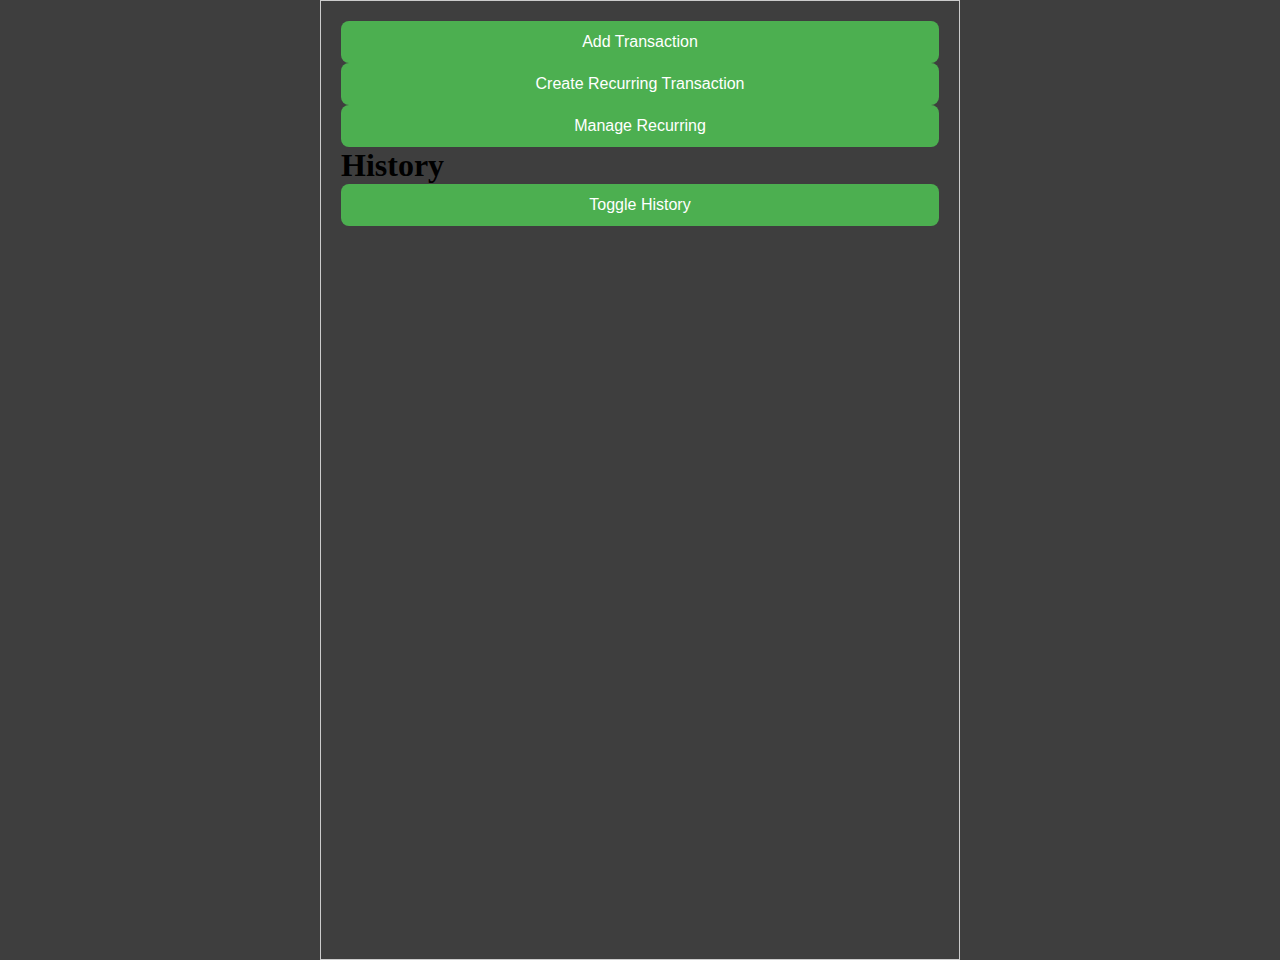
<file: 434/assets/HTML/expenses_tab.html>
<!DOCTYPE html>
<html lang="en">
<head>
    <meta charset="UTF-8">
    <meta name="viewport" content="width=device-width, initial-scale=1.0">
    <title>Expenses</title>
    <style>
        * {
            margin: 0;
            padding: 0;
            box-sizing: border-box;
        }
        
        html, body {
            width: 640px;
            height: 960px;
            overflow: hidden;
            margin: 0 auto;
            background-color: #3e3e3e;
        }
        
        body {
            border: 1px solid #ccc;
            padding: 20px;
        }
        
        .input-container {
            margin-bottom: 20px;
        }
        
        .input-field {
            width: 100%;
            padding: 12px;
            font-size: 16px;
            border: 2px solid #ddd;
            border-radius: 8px;
            outline: none;
            transition: border-color 0.3s;
        }
        
        .input-field:focus {
            border-color: #4CAF50;
        }
        
        .btn {
            width: 100%;
            padding: 12px;
            font-size: 16px;
            border: none;
            border-radius: 8px;
            background-color: #4CAF50;
            color: white;
            cursor: pointer;
            transition: background-color 0.3s;
        }
        
        .btn:hover {
            background-color: #45a049;
        }
        .history-container {
            margin-top: 20px;
            max-height: 600px;
            overflow-y: auto;
            border: 1px solid #ddd;
            border-radius: 8px;
            padding: 10px;
            background-color: #fff;
        }
        span.spent-transaction {
            background-color: red;
        }
        span.gained-transition {
            background-color: green;
        }
        
        /* Manage Recurring overlay */
        .manage-overlay {
            position: absolute;
            top: 0;
            left: 50%;
            transform: translateX(-50%);
            width: 640px;
            height: 960px;
            background: #ffffff;
            border: 1px solid #ddd;
            border-radius: 8px;
            overflow: hidden auto;
            z-index: 1000;
            padding: 16px;
        }
        .manage-header {
            display: flex;
            align-items: center;
            gap: 12px;
            margin-bottom: 12px;
        }
        .manage-header h2 {
            margin: 0;
            color: #333;
            font-size: 18px;
        }
        .recurring-list {
            display: flex;
            flex-direction: column;
            gap: 8px;
        }
        .empty-state {
            color: #666;
            font-size: 14px;
            padding: 16px 0;
        }

    </style>
</head>
<body>
    <div class="addNewTransaction">
        <button id="addTransactionBtn" class="btn" onclick="addTransaction()" style="display: block">Add Transaction</button>
        <button id="createRecurringTransactionBtn" class="btn" onclick="createRecurringTransaction()" style="display: block">Create Recurring Transaction</button>
        <button id="manageRecurringBtn" class="btn" onclick="showManageRecurring()" style="display: block">Manage Recurring</button>
    </div>

    <div id="add-input-container"class="input-container" style="display: none">
        <select id="categorySelect" class="input-field">
            <option value="spent">Spent</option>
            <option value="gained">Gained</option>
        </select>
        <input type="text" id="titleInput" class="input-field" placeholder="Title">
        <input type="number" id="amountInput" class="input-field" placeholder="Amount">
        <input type="date" id="dateInput" class="input-field" placeholder="Date">
        <input type="time" id="timeInput" class="input-field" placeholder="Time"> 
        <button class="btn" onclick="enterExpense()">Enter</button>
        <button class="btn" onclick="cancelEnterExpense()">Cancel</button>
        
    </div>

    <div id="create-input-container" class="input-container" style="display: none">
        <select id="createCategorySelect" class="input-field">
            <option value="spent">Spent</option>
            <option value="gained">Gained</option>
        </select>
        <input type="text" id="createTitleInput" class="input-field" placeholder="Title">
        <input type="number" id="createAmountInput" class="input-field" placeholder="Amount">
        <button class="btn" onclick="createExpense()">Create</button>
        <button class="btn" onclick="cancelCreateExpense()">Cancel</button>    
    </div>

    <div id="error-message-container" class="error-message-container" style="display: none;">    
            <span class="error-message" style="color: red;"> Must complete all fields!</span>
    </div>
    <div id="created-message-container" class="created-message-container" style="display: none;">    
            <span class="created-message" style="color: green;"> Created successfully!</span>
    </div>

    <h1>History</h1>
        <button class="btn" onclick="toggleHistory()">Toggle History</button>
    <div id="transactionHistory" class="history-container"  style="display: none;">

    </div>
    
    <!-- Manage Recurring overlay -->
    <div id="manage-recurring-container" class="manage-overlay" style="display: none;">
        <div class="manage-header">
            <button class="btn" onclick="toggleDisplay('manage-recurring-container', 'none')">Back</button>
            <h2>Manage Recurring</h2>
        </div>
      
        <div id="recurringList" class="recurring-list">
            <!-- Recurring transactions will be rendered here -->
        </div>
      
        <div id="recurringEmpty" class="empty-state" style="display: none;">
            No recurring transactions yet.
        </div>
    </div>
    
    <script>
        let transactions = []; // Array to hold transaction history
        let recurringTransactions = [];

        function loadTransactions() {
            const saved = localStorage.getItem('transactions');
            if (saved) {
                transactions = JSON.parse(saved)
            }
            displayTransactions()
        }

        loadTransactions();

        function loadRecurringTransactions() {
            const saved = localStorage.getItem('recurringTransactions');
            if (saved) {
                recurringTransactions = JSON.parse(saved)
            }
        }

        loadRecurringTransactions();

        function setDefaultDateToToday(id) {
            const dateEl = document.getElementById(id);
            if (!dateEl) return;
            const today = new Date().toISOString().split('T')[0];
            dateEl.value = today;
        }

        function setDefaultTimetoToday(id) {
            const timeEl = document.getElementById(id);
            if (!timeEl) return;
            const now = new Date();
            const hh = String(now.getHours()).padStart(2, '0');
            const mm = String(now.getMinutes()).padStart(2, '0');
            timeEl.value = `${hh}:${mm}`;
        }

        function enterExpense() {

            const amount = document.getElementById('amountInput').value;
            const category = document.getElementById('categorySelect').value;
            const title = document.getElementById('titleInput').value;
            const date = document.getElementById('dateInput').value;
            const time = document.getElementById('timeInput').value;

            const transaction = {
                title: title,
                type: category,
                amount: amount,
                date: date,
                time: time
            }

            if (transaction.title == ''|| transaction.amount == '' || !transaction.date || !transaction.time) {
                displayErrorMessage()
                return;
            }

            transactions.push(transaction)

            localStorage.setItem("transactions", JSON.stringify(transactions)) 

            document.getElementById('amountInput').value = ''; // Clear input field
            document.getElementById('titleInput').value = ''; // Clear input field
            displayTransactions()
            toggleDisplay("add-input-container", "none");
            toggleDisplay("addTransactionBtn", "block");
            toggleDisplay("createRecurringTransactionBtn", "block");

        }

        function addTransaction() {
            toggleDisplay("createRecurringTransactionBtn", "none");
            toggleDisplay("addTransactionBtn", "none");

            setDefaultDateToToday("dateInput");
            setDefaultTimetoToday("timeInput");
            toggleDisplay("add-input-container", "block");
        }

        function cancelEnterExpense() {
            document.getElementById('amountInput').value = ''; // Clear input field
            document.getElementById('titleInput').value = ''; // Clear input field
            toggleDisplay("add-input-container", "none");
            toggleDisplay("addTransactionBtn", "block");
            toggleDisplay("createRecurringTransactionBtn", "block");

        }

        function displayTransactions() {
            organizeTransactionsByDate();
            const historyDiv = document.getElementById("transactionHistory")

            historyDiv.innerHTML = '';

            for (let i = transactions.length-1; i >= 0; i--) {
                const t = transactions[i]
                const type = t.type

                historyDiv.innerHTML += `
                    <div class="${type}-transaction">
                        <span class="transaction-title">${t.title || ''}</span>
                        <span class="${type}">$${t.amount}</span>
                        <span class="transaction-type">${t.type}</span>
                        <span class="transaction-date">${t.date}</span>
                        <span class="transaction-time">${t.time}</span>
                        <button onclick="deleteTransaction(${i})">Delete</button>
                    </div>
                `;
            }
            
        }

        function deleteTransaction(i) {           
            transactions.splice(i, 1);
            localStorage.setItem("transactions", JSON.stringify(transactions))
            displayTransactions()
        }

        function createRecurringTransaction() {
            toggleDisplay("addTransactionBtn", "none");
            toggleDisplay("createRecurringTransactionBtn", "none");

            const createInputDiv = document.getElementById("create-input-container");
            if (createInputDiv.style.display === "none" || createInputDiv.style.display === "") {
                createInputDiv.style.display = "block";
            } else {
                createInputDiv.style.display = "none";
            }
        }

        function createExpense() {
            const amount = document.getElementById('createAmountInput').value;
            const category = document.getElementById('createCategorySelect').value;
            const title = document.getElementById('createTitleInput').value;

            const transaction = {
                title: title,
                type: category,
                amount: amount
            }

            if (transaction.title == ''|| transaction.amount == '') {
                displayErrorMessage()
                return;
            }

            recurringTransactions.push(transaction)

            localStorage.setItem("recurringTransactions", JSON.stringify(recurringTransactions)) 

            document.getElementById('createAmountInput').value = ''; // Clear input field
            document.getElementById('createTitleInput').value = ''; // Clear input field

            toggleDisplay("create-input-container", "none");
            toggleDisplay("addTransactionBtn", "block");
            toggleDisplay("createRecurringTransactionBtn", "block");
            displayCreatedMessage();
        }


        function cancelCreateExpense() {
            document.getElementById('createAmountInput').value = ''; // Clear input field
            document.getElementById('createTitleInput').value = ''; // Clear input field
            toggleDisplay("create-input-container", "none");
            toggleDisplay("addTransactionBtn", "block");
            toggleDisplay("createRecurringTransactionBtn", "block");
        }

        function showManageRecurring() {
            const manageDiv = document.getElementById("manage-recurring-container");
            if (manageDiv.style.display === "none" || manageDiv.style.display === "") {
                manageDiv.style.display = "block";
            } else {
                manageDiv.style.display = "none";
            }
            // Update empty state visibility when showing
            const empty = document.getElementById('recurringEmpty');
            if (manageDiv.style.display === 'block') {
                if (Array.isArray(recurringTransactions) && recurringTransactions.length > 0) {
                    empty.style.display = 'none';
                } else {
                    empty.style.display = 'block';
                }
            }
            displayRecurringTransactions();
        }

        function displayRecurringTransactions() {
            organizeRecurringTransactionsByName();
            const recurringListDiv = document.getElementById("recurringList")

            recurringListDiv.innerHTML = '';

            for (let i = 0; i < recurringTransactions.length; i++) {
                const t = recurringTransactions[i]
                const type = t.type

                recurringListDiv.innerHTML += `
                    <div class="recurring-${type}-transaction">
                        <span class="recurring-transaction-title">${t.title || ''}</span>
                        <span class="${type}">$${t.amount}</span>
                        <span class="recurring-transaction-type">${t.type}</span>
                        <button onclick="deleteRecurringTransaction(${i})">Delete</button>
                        <button onclick="showAddtoHistory(${i})">Add to History</button>
                        <input type="date" id="recurringDateInput" class="input-field" placeholder="Date" style="display: none;">
                        <input type="time" id="recurringTimeInput" class="input-field" placeholder="Time" style="display: none;"> 
                        <button id="confirmRecurringBtn${i}" onclick="addRecurringToHistory(${i})" style="display: none;">Confirm</button>
                        <button id="cancelRecurringBtn${i}" onclick="cancelAddToHistory(${i})" style="display: none;">Cancel</button>
                    </div>
                `;
            }
        }

        function deleteRecurringTransaction(i) {
            recurringTransactions.splice(i, 1);
            localStorage.setItem("recurringTransactions", JSON.stringify(recurringTransactions))
            displayRecurringTransactions()
        }

        function showAddtoHistory(i) {
            setDefaultDateToToday("recurringDateInput");
            setDefaultTimetoToday("recurringTimeInput");
            toggleDisplay("confirmRecurringBtn"+i, "block");
            toggleDisplay("cancelRecurringBtn"+i, "block");
            toggleDisplay("recurringDateInput", "block");
            toggleDisplay("recurringTimeInput", "block");
        }

        function addRecurringToHistory(i) {
            const t = recurringTransactions[i];
            const date = document.getElementById("recurringDateInput").value;
            const time = document.getElementById("recurringTimeInput").value;

            const transaction = {
                title: t.title,
                type: t.type,
                amount: t.amount,
                date: date,
                time: time
            };

            transactions.push(transaction);
            localStorage.setItem("transactions", JSON.stringify(transactions))
            displayTransactions()
            cancelAddToHistory(i);

            makeToast(`Added ${t.title || 'transaction'} to history`);
        }

        function cancelAddToHistory(i) {
            document.getElementById("recurringDateInput").value = '';
            document.getElementById("recurringTimeInput").value = '';
            toggleDisplay("confirmRecurringBtn"+i, "none");
            toggleDisplay("cancelRecurringBtn"+i, "none");
            toggleDisplay("recurringDateInput", "none");
            toggleDisplay("recurringTimeInput", "none");
        }
        function toggleHistory() {
            const historyDiv = document.getElementById("transactionHistory");
            if (historyDiv.style.display === "none" || historyDiv.style.display === "") {
                toggleDisplay("transactionHistory", "block");
            } else {
                toggleDisplay("transactionHistory", "none");
            }
        }

        function displayErrorMessage() {
            const box = document.getElementById('error-message-container');
            box.style.display = 'block';
            setTimeout(() => { box.style.display = 'none'; }, 2500);
        }

        function displayCreatedMessage() {
            const box = document.getElementById('created-message-container');
            box.style.display = 'block';
            setTimeout(() => { box.style.display = 'none'; }, 2500);
        }

        function makeToast(message) {
            // show a small toast confirmation
        
            const toast = document.createElement('div');
            toast.textContent = message;
            Object.assign(toast.style, {
                position: 'fixed',
                left: '50%',
                bottom: '24px',
                transform: 'translateX(-50%) translateY(8px)',
                background: 'rgba(0,0,0,0.85)',
                color: '#fff',
                padding: '10px 16px',
                borderRadius: '6px',
                fontSize: '14px',
                boxShadow: '0 6px 18px rgba(0,0,0,0.25)',
                opacity: '0',
                transition: 'opacity 260ms ease, transform 260ms ease',
                zIndex: 9999,
                pointerEvents: 'none'
            });
            document.body.appendChild(toast);
            // trigger enter animation
            requestAnimationFrame(() => {
                toast.style.opacity = '1';
                toast.style.transform = 'translateX(-50%) translateY(0)';
            });
            // hide after 2.5s
            setTimeout(() => {
                toast.style.opacity = '0';
                toast.style.transform = 'translateX(-50%) translateY(8px)';
                setTimeout(() => toast.remove(), 300);
            }, 2500);
            
        }

        function toggleDisplay(id, displayState) {
            const element = document.getElementById(id);
            if (element) {
                element.style.display = displayState;
            }
        }

        function organizeTransactionsByDate() {
            transactions.sort((a, b) => {
                const dateA = new Date(`${a.date}T${a.time}`);
                const dateB = new Date(`${b.date}T${b.time}`);
                return dateA - dateB;
            });
            localStorage.setItem("transactions", JSON.stringify(transactions));
        }

        function organizeRecurringTransactionsByName() {
            recurringTransactions.sort((a, b) => {
                const nameA = a.title.toLowerCase();
                const nameB = b.title.toLowerCase();
                if (nameA < nameB) return -1;
                if (nameA > nameB) return 1;
                return 0;
            });
            console.log(recurringTransactions);
            localStorage.setItem("recurringTransactions", JSON.stringify(recurringTransactions));
        }

    </script>

</body>
</html>
</file>
<file: 434/css/styles.css>
/* Main container for the device mockup */
.device {
  margin: auto;
  width: 640px;
  height: 960px;
  overflow: hidden;
  background-color: powderblue;
  position: relative;
}

h1 {
  font-size: 56pt;
}

/* Navigation tabs styling */
.tablink {
  background-color: #555;
  color: white;
  float: left;
  border: none;
  outline: none;
  cursor: pointer;
  padding: 14px 16px;
  font-size: 17px;
  width: 20%;
  height: 80px;
}

.tablink:hover {
  background-color: #777;
}

.tabcontent {
  color: white;
  display: none;
  padding: 50px;
  text-align: center;
  height: 780px;
}

/* Page-specific background colors */
#Goals {
  background-color: red;
}

#Log {
  background-color: orange;
}

#Home {
  background-color: grey;
}

#Stats {
  background-color: green;
}

#Settings {
  background-color: blue;
}

/* Icon styling */
.icon {
  height: 25px;
}

.clickable-image {
  height: 120px;
  cursor: pointer;
  border: 2px solid transparent;
  border-radius: 5px;
  transition: border-color 0.3s, transform 0.2s;
}

.clickable-image:hover {
  transform: scale(1.1);
}

/* Progress rings styling */
.rings {
  position: relative;
  width: 400px;
  height: 400px;
  margin: auto;
}

svg {
  transform: rotate(-90deg);
  position: absolute;
  top: 0;
  left: 0;
}

.ringback {
  stroke: #444;
  fill: none;
}

.ringfill {
  fill: none;
  stroke-linecap: butt;
}

.controls {
  margin-top: 30px;
  display: flex;
  gap: 10px;
}

input[type="number"] {
  width: 50px;
}

.toggle-btn {
  margin-top: 20px;
  background: #222222;
  color: white;
  border: 1px solid #666666;
  padding: 10px 15px;
  border-radius: 5px;
}

/* Progress bars styling */
.bars {
  display: none;
  flex-direction: column;
  gap: 40px;
  width: 500px;
  margin: auto;
}

.bar {
  background: #222222;
  height: 50px;
  border-radius: 20px;
  overflow: hidden;
}

.bar-fill {
  height: 100%;
  width: 0%;
}

/* Achievements button */
.achievements {
  position: absolute;
  top: 50px;
  height: 50px;
  width: 100px;
  background-color: #555555;
  right: 0px;
  border-top-left-radius: 20px;
  border-bottom-left-radius: 20px;
  color: aliceblue;
}

/* Log/Expenses Page Styles */
.input-container {
  margin-bottom: 20px;
}

.input-field {
  width: 100%;
  padding: 12px;
  font-size: 16px;
  border: 2px solid #ddd;
  border-radius: 8px;
  outline: none;
  transition: border-color 0.3s;
}

.input-field:focus {
  border-color: #4CAF50;
}

.btn {
  width: 100%;
  padding: 12px;
  font-size: 16px;
  border: none;
  border-radius: 8px;
  background-color: #4CAF50;
  color: white;
  cursor: pointer;
  transition: background-color 0.3s;
  margin-bottom: 10px;
}

.btn:hover {
  background-color: #45a049;
}

.history-container {
  margin-top: 20px;
  max-height: 600px;
  overflow-y: auto;
  border: 1px solid #ddd;
  border-radius: 8px;
  padding: 10px;
  background-color: #fff;
}

span.spent-transaction {
  background-color: red;
}

span.gained-transition {
  background-color: green;
}

/* Manage Recurring overlay */
.manage-overlay {
  position: absolute;
  top: 0;
  left: 50%;
  transform: translateX(-50%);
  width: 640px;
  height: 960px;
  background: #ffffff;
  border: 1px solid #ddd;
  border-radius: 8px;
  overflow: hidden auto;
  z-index: 1000;
  padding: 16px;
}

.manage-header {
  display: flex;
  align-items: center;
  gap: 12px;
  margin-bottom: 12px;
}

.manage-header h2 {
  margin: 0;
  color: #333;
  font-size: 18px;
}

.recurring-list {
  display: flex;
  flex-direction: column;
  gap: 8px;
}

.empty-state {
  color: #666;
  font-size: 14px;
  padding: 16px 0;
}
</file>
